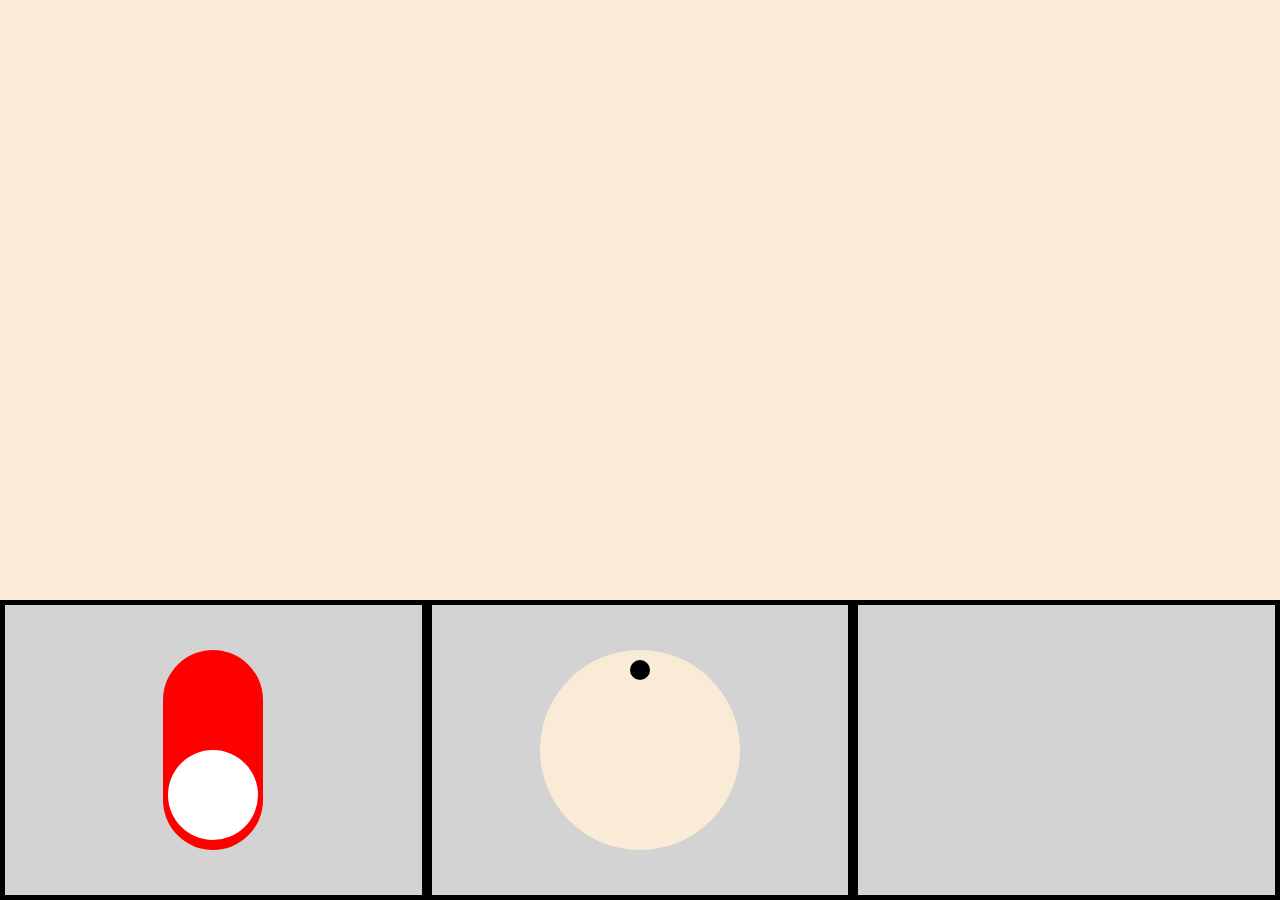
<file: index.html>
<!DOCTYPE html>
<html lang="en">
<head>
    <meta charset="UTF-8">
    <meta http-equiv="X-UA-Compatible" content="IE=edge">
    <meta name="viewport" content="width=device-width, initial-scale=1.0">
    <title>Document</title>
    <link rel="stylesheet" href="style.css">
</head>
<body>
    <section>
        <div></div>
    </section>
    <form>
        <label for="switch"><div></div></label>
        <input type="checkbox" id="switch">
    </form>
    <form>
        <div>
            <input type="radio" name="dial" id="dialUp">
            <input type="radio" name="dial" id="dialRight">
            <span></span>
            <input type="radio" name="dial" id="dialDown">
            <input type="radio" name="dial" id="dialLeft">
        </div>
    </form>
    <form>
        
    </form>
</body>
</html>
</file>
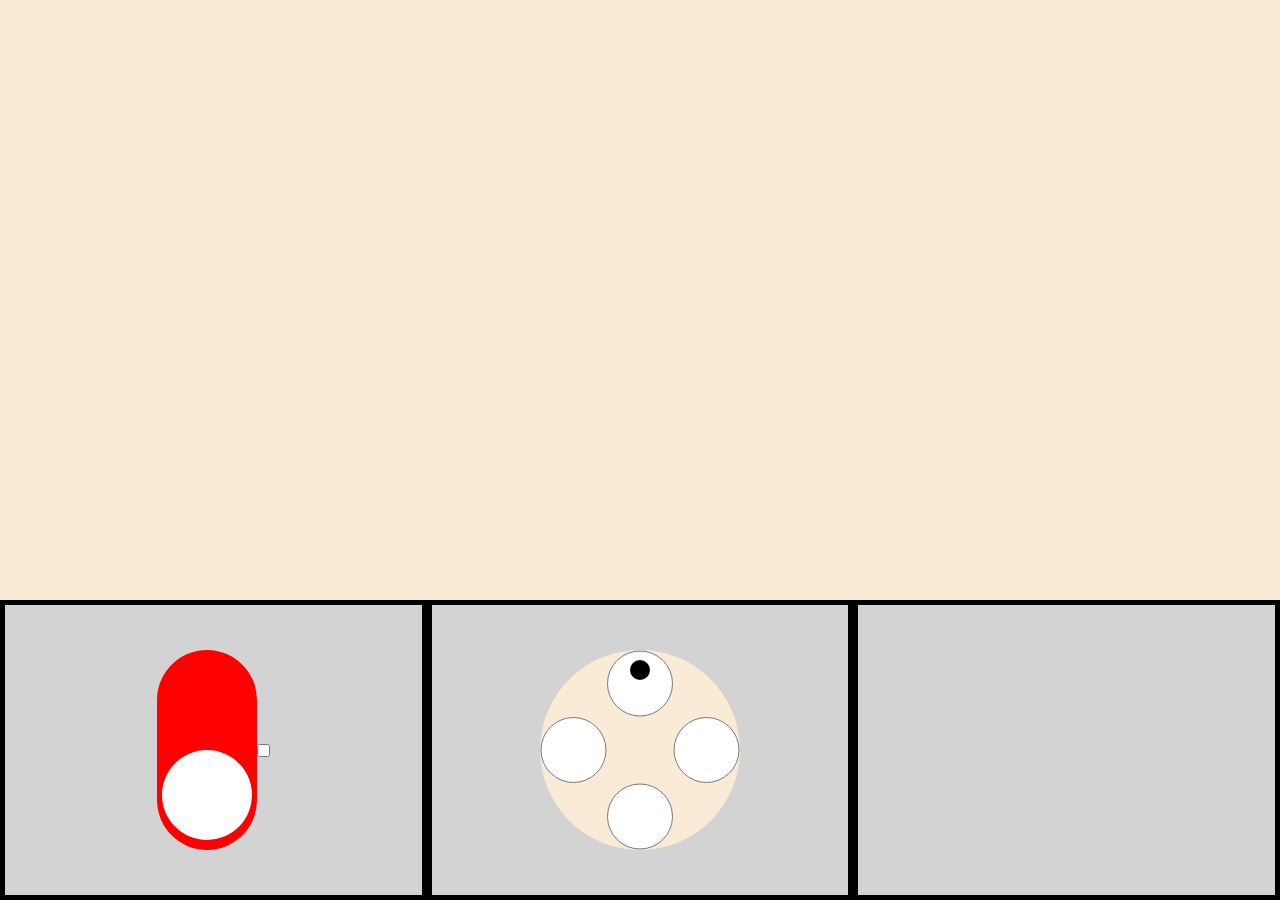
<file: Eindopdracht 2/index.html>
<!DOCTYPE html>
<html lang="en">
<head>
    <meta charset="UTF-8">
    <meta http-equiv="X-UA-Compatible" content="IE=edge">
    <meta name="viewport" content="width=device-width, initial-scale=1.0">
    <title>Document</title>
    <link rel="stylesheet" href="style.css">
</head>
<body>
    <div></div>
    <form>
        <label for="switch"><div></div></label>
        <input type="checkbox" id="switch">
    </form>
    <form>
        <div>
            <input type="radio" name="dial" id="dialUp">
            <input type="radio" name="dial" id="dialRight">
            <span></span>
            <input type="radio" name="dial" id="dialDown">
            <input type="radio" name="dial" id="dialLeft">
        </div>
    </form>
    <form>

    </form>
</body>
</html>
</file>
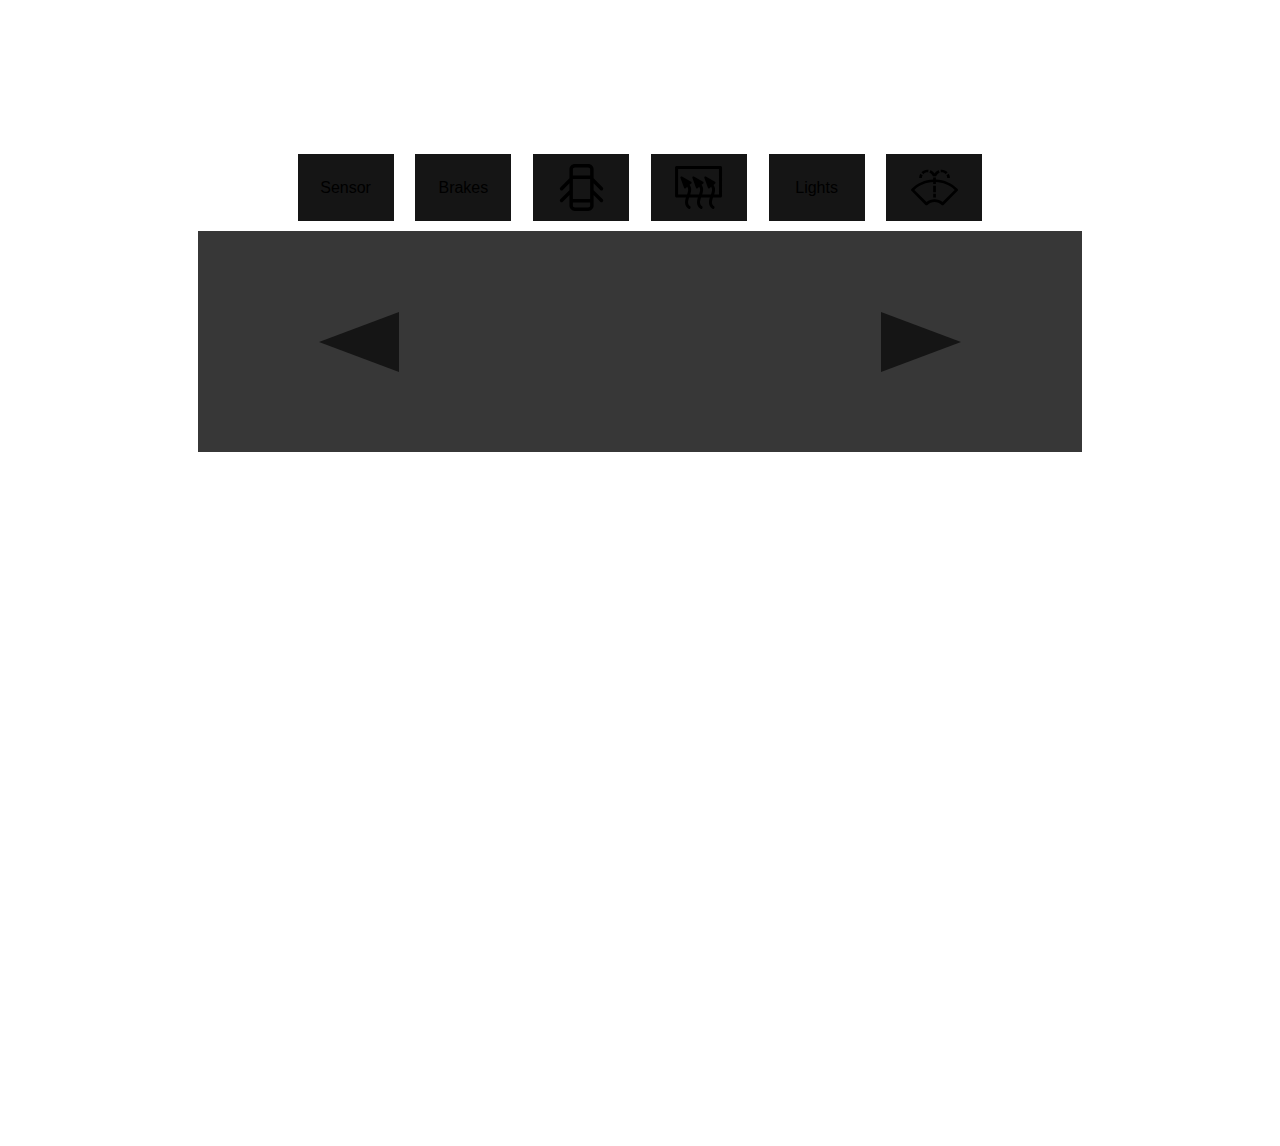
<file: Eindopdracht/index.html>
<!DOCTYPE html>
<html lang="en">
<head>
    <meta charset="UTF-8">
    <meta http-equiv="X-UA-Compatible" content="IE=edge">
    <meta name="viewport" content="width=device-width, initial-scale=1.0">
    <link rel="stylesheet" href="style.css">
    <title>Modulair bedieningspaneel</title>
</head>
<body>
    <!-- dashboard signals form -->
    <form>
        <label for="sensor">Sensor</label>
        <input type="checkbox" id="sensor">
        
        <label for="brakes">Brakes</label>
        <input type="checkbox" id="brakes">

        <label for="doors"><svg xmlns="http://www.w3.org/2000/svg" xmlns:xlink="http://www.w3.org/1999/xlink" fill="#000000" height="70%" width="70%" version="1.1" id="Capa_1" viewBox="0 0 205.232 205.232" xml:space="preserve">
            <path d="M155.371,114.545V83.962l29.198,29.199c1.465,1.465,3.384,2.197,5.304,2.197c1.919,0,3.839-0.732,5.304-2.197  c2.929-2.929,2.929-7.678,0-10.606l-39.806-39.807v-4.519V22.35c0-12.324-10.767-22.35-24-22.35h-57.51  c-13.233,0-24,10.026-24,22.35v35.879v4.519l-39.806,39.807c-2.929,2.929-2.929,7.678,0,10.606c1.465,1.464,3.385,2.197,5.304,2.197  c1.919,0,3.839-0.732,5.304-2.197l29.198-29.199v30.584l-39.806,39.808c-2.929,2.929-2.929,7.678,0.001,10.607  c1.464,1.465,3.384,2.197,5.303,2.197c1.919,0,3.839-0.732,5.304-2.197l29.198-29.2v24.98v22.143c0,12.324,10.767,22.35,24,22.35  h57.51c13.233,0,24-10.026,24-22.35V160.74v-24.98l29.198,29.2c1.465,1.465,3.384,2.197,5.304,2.197  c1.919,0,3.839-0.732,5.303-2.197c2.93-2.929,2.93-7.677,0.001-10.607L155.371,114.545z M140.371,117.655v35.585h-75.51v-35.585  c0-0.002,0-0.003,0-0.005v-51.79c0-0.003,0-0.007,0-0.01v-0.121h75.51v0.121c0,0.003,0,0.007,0,0.01v51.79  C140.371,117.651,140.371,117.653,140.371,117.655z M73.861,15h57.51c4.879,0,9,3.366,9,7.35v28.379h-75.51V22.35  C64.861,18.366,68.982,15,73.861,15z M131.371,190.232h-57.51c-4.879,0-9-3.366-9-7.35V168.24h75.51v14.643  C140.371,186.867,136.25,190.232,131.371,190.232z"/>
            </svg></label>
        <input type="checkbox" id="doors">

        <label for="defrost"><svg xmlns="http://www.w3.org/2000/svg" xmlns:xlink="http://www.w3.org/1999/xlink" fill="#000000" height="70%" width="70%" version="1.1" id="Capa_1" viewBox="0 0 233.393 233.393" xml:space="preserve">
            <path d="M225.893,9.932H7.5c-4.143,0-7.5,3.358-7.5,7.5v141.343c0,4.142,3.357,7.5,7.5,7.5h46.803  c-5.942,17.736-9.157,37.867,10.742,55.324c1.424,1.249,3.188,1.862,4.943,1.862c2.084,0,4.158-0.864,5.641-2.554  c2.732-3.114,2.422-7.853-0.691-10.584c-14.063-12.336-11.571-25.155-4.728-44.047h43.494c-5.943,17.737-9.157,37.867,10.742,55.324  c1.424,1.249,3.188,1.862,4.943,1.862c2.084,0,4.158-0.864,5.641-2.554c2.732-3.114,2.422-7.853-0.691-10.584  c-14.064-12.336-11.571-25.155-4.728-44.047h43.497c-5.943,17.737-9.157,37.867,10.743,55.324c1.423,1.249,3.187,1.862,4.942,1.862  c2.084,0,4.158-0.864,5.642-2.554c2.731-3.114,2.421-7.853-0.693-10.584c-14.064-12.336-11.571-25.155-4.728-44.047h36.878  c4.143,0,7.5-3.358,7.5-7.5V17.432C233.393,13.29,230.035,9.932,225.893,9.932z M218.393,151.275h-23.92  c5.075-15.143,8.157-32.032-3.435-47.51l8.201-6.882c1.252-1.051,1.912-2.647,1.767-4.275c-0.146-1.628-1.078-3.082-2.497-3.895  l-45.855-26.235c-1.819-1.04-4.092-0.837-5.697,0.51c-1.604,1.346-2.2,3.55-1.491,5.522l17.874,49.713  c0.553,1.538,1.823,2.709,3.401,3.135c0.431,0.116,0.868,0.173,1.304,0.173c1.161,0,2.303-0.405,3.214-1.17l8.264-6.934  c7.433,10.551,4.753,22.085-0.957,37.848h-43.496c5.076-15.143,8.158-32.032-3.434-47.511l8.2-6.881  c1.252-1.051,1.912-2.647,1.767-4.275c-0.146-1.628-1.078-3.082-2.497-3.895L93.252,62.478c-1.818-1.04-4.092-0.837-5.697,0.51  c-1.604,1.346-2.2,3.55-1.491,5.521l17.873,49.713c0.553,1.538,1.823,2.709,3.401,3.136c0.431,0.116,0.868,0.173,1.304,0.173  c1.162,0,2.303-0.405,3.214-1.17l8.265-6.934c7.433,10.55,4.753,22.085-0.958,37.848H75.668c5.075-15.143,8.157-32.032-3.435-47.511  l8.2-6.881c1.252-1.051,1.912-2.647,1.767-4.275c-0.146-1.628-1.078-3.082-2.497-3.895L33.851,62.478  c-1.819-1.04-4.092-0.837-5.697,0.51c-1.604,1.346-2.2,3.55-1.491,5.521l17.873,49.713c0.553,1.538,1.823,2.709,3.401,3.136  c0.431,0.116,0.868,0.173,1.304,0.173c1.162,0,2.303-0.405,3.214-1.17l8.264-6.934c7.433,10.551,4.753,22.085-0.957,37.848H15  V24.932h203.393V151.275z"/>
            </svg></label>
        <input type="checkbox" id="defrost">

        <label for="lights">Lights</label>
        <input type="checkbox" id="lights">

        <label for="wiperfluid"><svg xmlns="http://www.w3.org/2000/svg" xmlns:xlink="http://www.w3.org/1999/xlink" fill="#000000" height="70%" width="70%" version="1.1" id="Capa_1" viewBox="0 0 260.691 260.691" xml:space="preserve">
            <g>
                <path d="M64.215,62.042l-12.962-7.549c-4.112,7.06-6.286,15.133-6.286,23.344h15C59.968,72.275,61.437,66.814,64.215,62.042z"/>
                <path d="M91.407,46.398c1.203,0,2.415,0.068,3.601,0.203l1.694-14.904c-1.747-0.198-3.528-0.299-5.295-0.299   c-12.773,0-25.115,5.342-33.86,14.655l10.935,10.268C74.491,49.922,82.632,46.398,91.407,46.398z"/>
                <path d="M121.472,68.61h17.748c2.898-9.459,10.198-17.087,19.527-20.405l-5.026-14.133c-9.679,3.442-17.868,10.035-23.375,18.493   c-5.507-8.458-13.696-15.051-23.375-18.493l-5.026,14.133C111.274,51.523,118.574,59.151,121.472,68.61z"/>
                <path d="M200.725,77.837h15c0-8.211-2.174-16.283-6.286-23.344l-12.962,7.549C199.256,66.814,200.725,72.275,200.725,77.837z"/>
                <polygon points="122.846,120.221 122.845,120.221 122.845,156.501 122.846,156.501 137.845,156.501 137.846,156.501    137.846,120.22 122.846,120.22  "/>
                <path d="M169.285,46.398c8.774,0,16.916,3.524,22.925,9.923l10.935-10.268c-8.746-9.313-21.087-14.655-33.86-14.655   c-1.766,0-3.548,0.101-5.295,0.299l1.693,14.904C166.871,46.467,168.083,46.398,169.285,46.398z"/>
                <polygon points="122.846,165.407 122.845,165.407 122.845,185.907 137.845,185.907 137.846,165.407 137.845,165.407  "/>
                <path d="M137.847,85.503V74.572h-15.001v10.931c-45.593,1.845-88.192,20.463-120.648,52.919C0.79,139.828,0,141.736,0,143.726   c0,1.989,0.79,3.896,2.197,5.303l78.069,78.066c2.929,2.93,7.678,2.93,10.606,0c10.543-10.543,24.562-16.35,39.473-16.35   c14.912,0,28.93,5.807,39.474,16.352c1.406,1.406,3.314,2.196,5.303,2.196c1.989,0,3.897-0.79,5.303-2.196l78.069-78.068   c2.929-2.929,2.929-7.678,0-10.606C226.039,105.966,183.439,87.348,137.847,85.503z M174.847,211.462   c-12.562-10.184-28.107-15.717-44.502-15.717s-31.939,5.533-44.501,15.716l-67.621-67.619   c28.864-26.425,65.527-41.609,104.622-43.334v10.863h15l0,0h0.001v-10.863c39.095,1.725,75.758,16.909,104.622,43.334   L174.847,211.462z"/>
            </g>
            </svg></label>
        <input type="checkbox" id="wiperfluid">
    </form>
    <!-- blinkers form -->
    <form>
        <label for="left"></label>
        <input type="checkbox" id="left">
        <span></span>
        <label for="right"></label>
        <input type="checkbox" id="right">
    </form>
</body>
</html>
</file>
<file: style.css>
*{
    padding: 0;
    margin: 0;
    box-sizing: border-box;
}
body{
    width: 100vw;
    height: 100vh;
    display: grid;
    grid-template-columns: repeat(6, 1fr);
    grid-template-rows: repeat(6, 1fr);
}
form:nth-of-type(1) > input{
    display: none;
}
input[type=radio]{
    opacity: 0;
    cursor: pointer;
}
/* Screen */
section{
    grid-column: 1 / 7;
    grid-row: 1 / 5;
    background-color: antiquewhite;
    display: flex;
    justify-content: center;
    align-items: center;

}
section div{
    width: 300px;
    height: 300px;
    background-color: violet;
}
/* switch */
form:nth-of-type(1){
    grid-column: 1 /3;
    grid-row: 5 / 7;
    background-color: lightgray;
    border: 5px solid black;

    display: flex;
    justify-content: center;
    align-items: center;
}
form:nth-of-type(1) > label{
    height: 200px;
    width: 100px;
    background-color: red;
    border-radius: 100px;

    display: flex;
    justify-content: center;
    align-items: end;
}
form:nth-of-type(1) > label > div{
    height: 90px;
    width: 90px;
    background-color: white;
    border-radius: 100%;
    margin-top: 10px;
    margin-bottom: 10px;
}
body :has(#switch:checked) label:nth-of-type(1){
    animation: switchOn 0.2s ease-in 1 normal forwards;
}
body :has(#switch:checked) div:nth-of-type(1){
    animation: switchUp 0.2s ease-in 1 normal forwards;
}
body :has(#switch:not(:checked)) label:nth-of-type(1){
    animation: switchOff 0.2s linear 1 normal forwards;
}
body :has(#switch:not(:checked)) div:nth-of-type(1){
    animation: switchDown 0.2s linear 1 normal forwards;
}
body:has(#switch:not(:checked)) section div{
    display: none;
}
body:has(#switch:checked) section div{
    animation: moveSquare 5s ease-in 1 normal forwards;
}
/* Dial */
form:nth-of-type(2){
    grid-column: 3 /5;
    grid-row: 5 / 7;
    background-color: lightgray;
    border: 5px solid black;

    display: flex;
    justify-content: center;
    align-items: center;
}
form:nth-of-type(2) > div{
    width: 200px;
    height: 200px;
    display: grid;
    grid-template-columns: repeat(3, 1fr);
    grid-template-rows: repeat(3, 1fr);
    border-radius: 100%;
    background-color: antiquewhite;
}
span{
    width: 20px;
    height: 20px;
    background-color: black;
    grid-column: 2 / 3;
    grid-row: 2 / 3;
    justify-self: center;
    border-radius: 100%;
    margin: 5px;
    align-self: center;
    transform: translateY(-80px);
}
input[type=radio]:nth-of-type(1){
    grid-column: 2 / 3;
    grid-row: 1 / 2;
}
input[type=radio]:nth-of-type(2){
    grid-column: 3 / 4;
    grid-row: 2 / 3;
}
input[type=radio]:nth-of-type(3){
    grid-column: 2 / 3;
    grid-row: 3 / 4;
}
input[type=radio]:nth-of-type(4){
    grid-column: 1 / 2;
    grid-row: 2 / 3;
}
form:nth-of-type(3){
    grid-column: 5 /7;
    grid-row: 5 / 7;
    background-color: lightgray;
    border: 5px solid black;
}
body :has(#dialUp:checked) span{
    animation: dialUp 0.5s linear 1 normal forwards ;
}
body :has(#dialRight:checked) span{
    animation: dialRight 0.5s linear 1 normal forwards ;
}
body :has(#dialDown:checked) span{
    animation: dialDown 0.5s linear 1 normal forwards ;
}
body :has(#dialLeft:checked) span{
    animation: dialLeft 0.5s linear 1 normal forwards ;
}
body:has(#dialRight:checked) section{
    animation: gradient1 3s linear 1 alternate both;
}
body:has(#dialDown:checked) section{
    animation: gradient2 3s linear 1 alternate both;
}
body:has(#dialLeft:checked) section{
    animation: gradient3 3s linear 1 alternate both;
}
/* color */
input[type=color]{
    width: 100%;
    height: 100%;
}
/* Animations switch */
@keyframes switchOn{
    from{background-color: red;}
    to{background-color: rgb(0, 226, 19);}
}
@keyframes switchOff{
    from{background-color: rgb(0, 226, 19);}
    to{background-color: red;}
}
@keyframes switchUp{
    from{transform: translateY(0px);}
    to{transform: translateY(-90px);}
}
@keyframes switchDown {
    from{transform: translateY(-90px);} 
    to{transform: translateY(0px);}
}
/* Animations dial */
@keyframes dialRight {
    from{transform: rotate(0deg)
                  translateY(-80px);}
    to{transform: rotate(90deg)
                  translateY(-80px);
}
}
@keyframes dialDown {
    from{transform: rotate(90deg)
                  translateY(-80px);}
    to{transform: rotate(180deg)
                  translateY(-80px);
}
}
@keyframes dialLeft {
    from{transform: rotate(180deg)
                  translateY(-80px);}
    to{transform: rotate(270deg)
                  translateY(-80px);
}
}
@keyframes dialUp {
    from{transform: rotate(270deg)
                  translateY(-80px);}
    to{transform: rotate(360deg)
                  translateY(-80px);
}
}
/* Gradient animations */
@keyframes gradient1 {
    0%{background-image: linear-gradient(to right, blue, green);}
    25%{background-image: radial-gradient(circle, pink, purple);}
    50%{background-image: repeating-linear-gradient(to right, red, yellow 10%, green 20%);}
    75%{background-image: conic-gradient(red, yellow, green);}
    100%{background-image: linear-gradient(to right, red, yellow);}
}
@keyframes gradient2 {
    0%{background-image: linear-gradient(to left, purple, orange);}
    25%{background-image: radial-gradient(circle, rgb(26, 172, 216), rgb(192, 40, 52));}
    50%{background-image: repeating-linear-gradient(to bottom, rgb(0, 255, 102), yellow 10%, rgb(128, 0, 115) 20%);}
    75%{background-image: conic-gradient(rgb(29, 142, 81), rgb(216, 216, 122), rgb(53, 0, 128));}
    100%{background-image: linear-gradient(to right, rgb(0, 200, 255), rgb(255, 0, 144));}
}
@keyframes gradient3 {
    0%{background-image: linear-gradient(to right, rgb(0, 255, 102), rgb(210, 165, 3));}
    25%{background-image: radial-gradient(circle, rgb(159, 26, 48), rgb(0, 49, 128));}
    50%{background-image: repeating-linear-gradient(to right, rgb(82, 150, 8), rgb(158, 66, 216) 10%, rgb(18, 218, 18) 20%);}
    75%{background-image: conic-gradient(rgb(156, 14, 14), rgb(18, 143, 103), rgb(49, 229, 49));}
    100%{background-image: linear-gradient(to right, rgb(25, 144, 4), rgb(181, 7, 36));}
}
/* Square animation */
@keyframes moveSquare{
    0%{transform: 
        rotate(0deg)
        scale(1)
        skew(0deg, 0deg)
        translate(0px, 0px);}
    25%{transform: 
        rotate(20deg
        scale(0.5))
        skew(120deg, 200deg)
        translate(200px, 400px);}
    50%{transform: 
        rotate(40deg)
        scale(1)
        skew(240deg, -20deg)
        translate(100px, 50px);}
    75%{transform: 
        rotate(-60deg)
        scale(1.5)
        skew(0deg, -10deg)
        translate(-300px, -100px);}
    100%{transform: 
        rotate(360deg)
        scale(1)
        skew(0deg, 0deg)
        translate(0px, 0px);}
}
</file>
<file: Eindopdracht 2/style.css>
*{
    padding: 0;
    margin: 0;
    box-sizing: border-box;
}
body{
    width: 100vw;
    height: 100vh;
    display: grid;
    grid-template-columns: repeat(6, 1fr);
    grid-template-rows: repeat(6, 1fr);
}
input{
    /* display: none; */
}
/* Screen */
div:nth-of-type(1){
    grid-column: 1 / 7;
    grid-row: 1 / 5;
    background-color: antiquewhite;
}
/* switch */
form:nth-of-type(1){
    grid-column: 1 /3;
    grid-row: 5 / 7;
    background-color: lightgray;
    border: 5px solid black;

    display: flex;
    justify-content: center;
    align-items: center;
}
form:nth-of-type(1) > label{
    height: 200px;
    width: 100px;
    background-color: red;
    border-radius: 100px;

    display: flex;
    justify-content: center;
    align-items: end;
}
form:nth-of-type(1) > label > div{
    height: 90px;
    width: 90px;
    background-color: white;
    border-radius: 100%;
    margin-top: 10px;
    margin-bottom: 10px;
}
body :has(#switch:checked) label:nth-of-type(1){
    animation: switchOn 0.2s ease-in 1 normal forwards;
}
body :has(#switch:checked) div:nth-of-type(1){
    animation: switchUp 0.2s ease-in 1 normal forwards;
}
body :has(#switch:not(:checked)) label:nth-of-type(1){
    animation: switchOff 0.2s linear 1 normal forwards;
}
body :has(#switch:not(:checked)) div:nth-of-type(1){
    animation: switchDown 0.2s linear 1 normal forwards;
}
/* Dial */
form:nth-of-type(2){
    grid-column: 3 /5;
    grid-row: 5 / 7;
    background-color: lightgray;
    border: 5px solid black;

    display: flex;
    justify-content: center;
    align-items: center;
}
form:nth-of-type(2) > div{
    width: 200px;
    height: 200px;
    display: grid;
    grid-template-columns: repeat(3, 1fr);
    grid-template-rows: repeat(3, 1fr);
    border-radius: 100%;
}
span{
    width: 20px;
    height: 20px;
    background-color: black;
    grid-column: 2 / 3;
    grid-row: 2 / 3;
    justify-self: center;
    border-radius: 100%;
    margin: 5px;
    align-self: center;
    transform: translateY(-80px);
}
input[type=radio]:nth-of-type(1){
    grid-column: 2 / 3;
    grid-row: 1 / 2;
}
input[type=radio]:nth-of-type(2){
    grid-column: 3 / 4;
    grid-row: 2 / 3;
}
input[type=radio]:nth-of-type(3){
    grid-column: 2 / 3;
    grid-row: 3 / 4;
}
input[type=radio]:nth-of-type(4){
    grid-column: 1 / 2;
    grid-row: 2 / 3;
}
form:nth-of-type(3){
    grid-column: 5 /7;
    grid-row: 5 / 7;
    background-color: lightgray;
    border: 5px solid black;
}
body :has(#dialUp:checked) span{
    animation: dialUp 0.5s linear 1 normal forwards ;
}
body :has(#dialRight:checked) span{
    animation: dialRight 0.5s linear 1 normal forwards ;
}
body :has(#dialDown:checked) span{
    animation: dialDown 0.5s linear 1 normal forwards ;
}
body :has(#dialLeft:checked) span{
    animation: dialLeft 0.5s linear 1 normal forwards ;
}
/* Animations switch */
@keyframes switchOn{
    from{background-color: red;}
    to{background-color: rgb(0, 226, 19);}
}
@keyframes switchOff{
    from{background-color: rgb(0, 226, 19);}
    to{background-color: red;}
}
@keyframes switchUp{
    from{transform: translateY(0px);}
    to{transform: translateY(-90px);}
}
@keyframes switchDown {
    from{transform: translateY(-90px);} 
    to{transform: translateY(0px);}
}
/* Animations dial */
@keyframes dialRight {
    from{transform: rotate(0deg)
                  translateY(-80px);}
    to{transform: rotate(90deg)
                  translateY(-80px);
}
}
@keyframes dialDown {
    from{transform: rotate(90deg)
                  translateY(-80px);}
    to{transform: rotate(180deg)
                  translateY(-80px);
}
}
@keyframes dialLeft {
    from{transform: rotate(180deg)
                  translateY(-80px);}
    to{transform: rotate(270deg)
                  translateY(-80px);
}
}
@keyframes dialUp {
    from{transform: rotate(270deg)
                  translateY(-80px);}
    to{transform: rotate(360deg)
                  translateY(-80px);
}
}
</file>
<file: Eindopdracht/style.css>
/* variables */
:root{
    --off: rgb(21, 21, 21);
    --onorange: orange;
    --onred: red;
}
/* general style */
*{
    padding: 0;
    margin: 0;
    box-sizing: border-box;
    font-family: Arial, Helvetica, sans-serif;
}
body{
    min-height: 100dvh;
    display: grid;
    grid-template-columns: repeat(13, 1fr);
    grid-template-rows: repeat(15,1fr);
    grid-gap: 10px;
}
/* dashboard signals form general style */
form:nth-of-type(1){
    display: flex;
    justify-content: space-between;
    align-items: center;
    grid-column: 4 / 11;
    grid-row: 3 / 4;
    width: 100%;
    height: 100%;
}
/* blinkers form general style */
form:nth-of-type(2){
    display: flex;
    justify-content: space-around;
    align-items: center;
    grid-column: 3 / 12;
    grid-row: 4 / 7;
    width: 100%;
    height: 100%;
    background-color: rgb(55, 55, 55);
}
/* form input display none */
form > input[type="checkbox"]{
    display: none;
}
/* dashboard signals form label general style */
form:nth-of-type(1) > label{
    display: flex;
    justify-content: center;
    align-items: center;
    width: 14%;
    height: 100%;
    cursor: pointer;
}
/* blinkers form label general style */
form:nth-of-type(2) > label:nth-of-type(1){
    width: 0;
    height: 0;
    border: 30px solid transparent;
    border-left: 0;
    border-right: 80px solid var(--off);
}
form:nth-of-type(2) > label:nth-of-type(2){
    width: 0;
    height: 0;
    border: 30px solid transparent;
    border-left: 80px solid var(--off);
    border-right: 0;
}
/* dashboard signals form labels */
form:nth-of-type(1) > label:nth-of-type(1){
    background: var(--off);
}
form:nth-of-type(1) > label:nth-of-type(2){
    background: var(--off);
}
form:nth-of-type(1) > label:nth-of-type(3){
    background: var(--off);
}
form:nth-of-type(1) > label:nth-of-type(4){
    background: var(--off);
}
form:nth-of-type(1) > label:nth-of-type(5){
    background: var(--off);
}
form:nth-of-type(1) > label:nth-of-type(6){
    background: var(--off);
}
/* animatie triggers dashboard signals */
body :has(#sensor:checked) label:nth-of-type(1){
    animation: orangeon 0.2s linear 1 normal forwards;
}
body :has(#brakes:checked) label:nth-of-type(2){
    animation: redon 0.2s linear 1 normal forwards;
}
body :has(#doors:checked) label:nth-of-type(3){
    animation: redon 0.2s linear 1 normal forwards;
}
body :has(#defrost:checked) label:nth-of-type(4){
    animation: orangeon 0.2s linear 1 normal forwards;
}
body :has(#lights:checked) label:nth-of-type(5){
    animation: orangeon 0.2s linear 1 normal forwards;
}
body :has(#wiperfluid:checked) label:nth-of-type(6){
    animation: orangeon 0.2s linear 1 normal forwards;
}
/* animatie triggers blinkers */
body :has(#left:checked) label:nth-of-type(1){
    animation: leftblinker 0.6s linear infinite alternate both;
}
body :has(#right:checked) label:nth-of-type(2){
    animation: rightblinker 0.6s linear infinite alternate both;
}
/* animaties */
@keyframes orangeon{
    from{background-color: var(--off);}
    to{background-color: var(--onorange);}
}
@keyframes redon{
    from{background-color: var(--off);}
    to{background-color: var(--onred);}
}
@keyframes leftblinker{
    from{border-right-color: var(--off);}
    to{border-right-color: var(--onorange);}
}
@keyframes rightblinker{
    from{border-left-color: var(--off);}
    to{border-left-color: var(--onorange);}
}
/*  */
</file>
